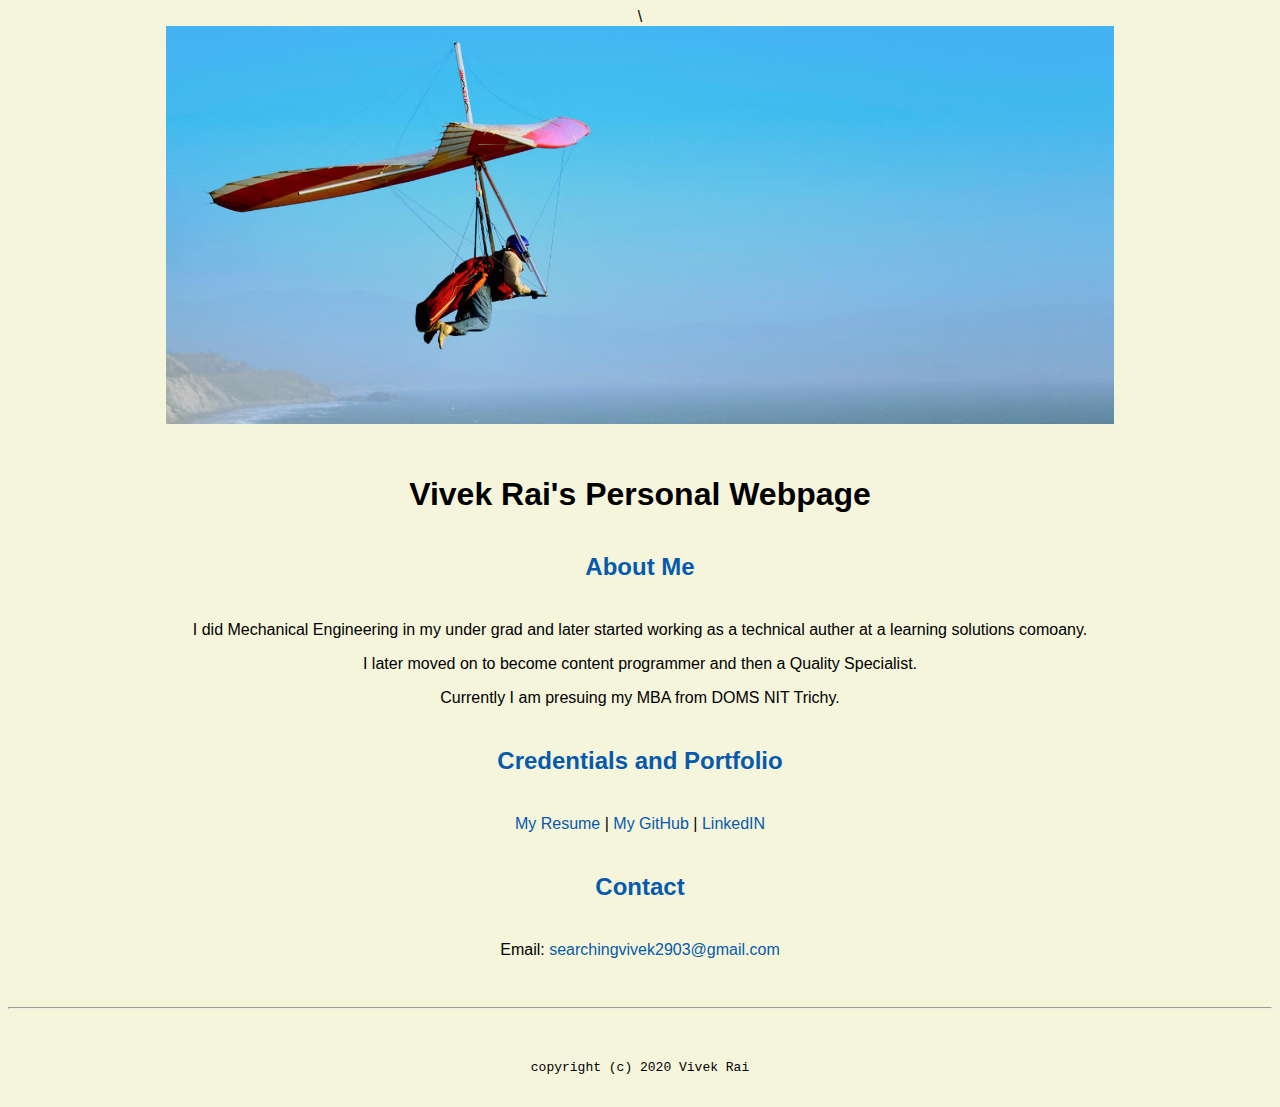
<file: index.html>
<!doctype html>

<!-- this is a comment for human! -->

<html lang="en">

  <header>
    <title>Vivek's Page</title>
    <link rel="stylesheet" href="css/master.css">
    <link rel="FaviconIcon" href="favicon.ico" type="image/x-icon">
    <link rel="shortcut" href="favicon.ico" type="image/x-icon">
    <meta name="viewport"  content="width=device-width, initial-scale=1, shrink-to-fit=no">\
    <meta name="name" content="Vivek Rai's Page">
    <meta name="robots" content="noindex, nofollow">
  </header>
  <body>
    <img src="images/banner.jpg" width="75%" alt="baneer">
   <h1>Vivek Rai's Personal Webpage</h1>
   <h2>About Me</h2>
   <p>I did Mechanical Engineering in my under grad
   and later started working as a technical auther at a learning solutions comoany.
   </p>
   <p> I later moved on to become content programmer and then a Quality Specialist.
   </p>
   <p> Currently I am presuing my MBA from DOMS NIT Trichy. </p>
   <h2>Credentials and Portfolio</h2>
   <p><a href="resume.html">My Resume</a> | <a href="https://github.com/searchingvivek2903">My GitHub</a> | <a href="https://www.linkedin.com/in/raivivek2903/">LinkedIN</a></p>
   <h2>Contact</h2>
   <p>Email: <a href="mailto:searchingvivek2903@gmail.com">searchingvivek2903@gmail.com</a></p>

  </body>

  <footer>
  <hr>
  <code>copyright (c) 2020 Vivek Rai</code>
  </footer>

</html>
</file>
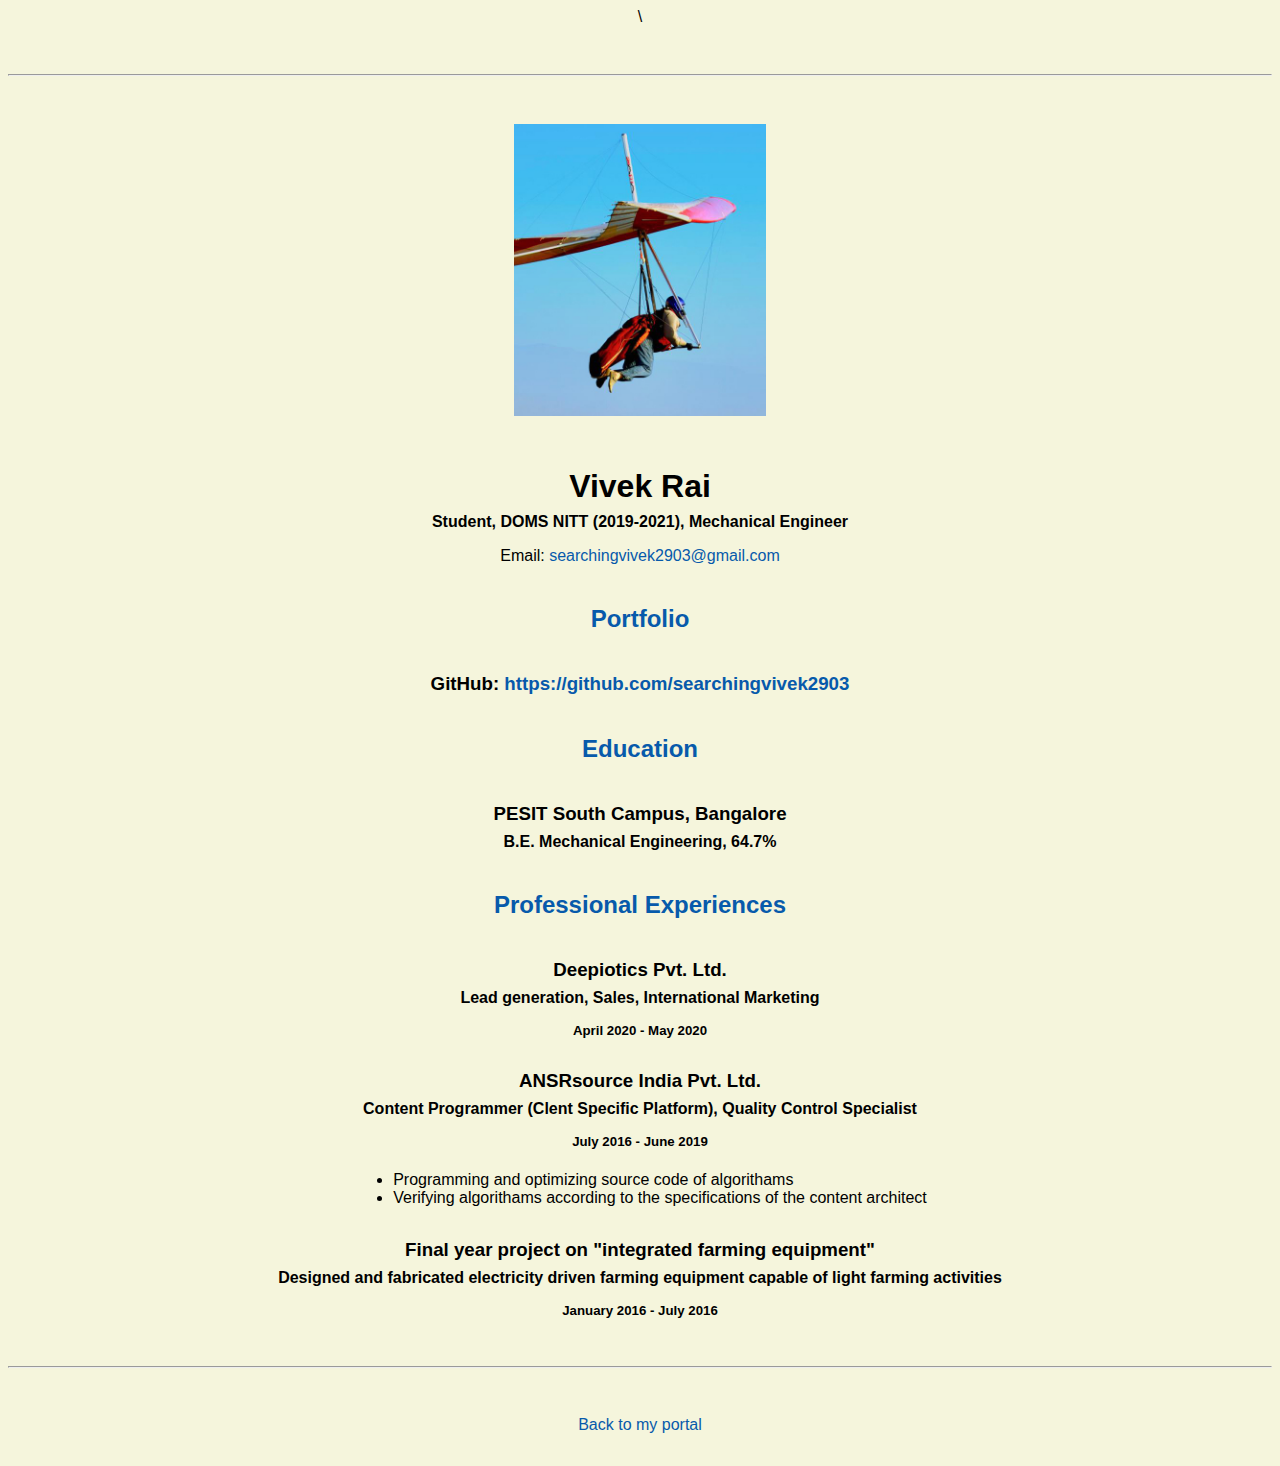
<file: resume.html>
<!doctype html>

<!-- this is a comment for human! -->

<html lang="en">

  <header>
    <title>Vivek Rai's Resume</title>
      <link rel="stylesheet" href="css/master.css">
      <link rel="FaviconIcon" href="favicon.ico" type="image/x-icon">
      <link rel="shortcut" href="favicon.ico" type="image/x-icon">
      <meta name="viewport"  content="width=device-width, initial-scale=1, shrink-to-fit=no">\
      <meta name="name" content="Vivek Rai's Page">
      <meta name="robots" content="noindex, nofollow">
  </header>

  <body>
    <hr>

    <img src="images/headshot.jpg" alt="Harrison Kong's headshot" width="20%">

    <h1>Vivek Rai</h1>
    <h4>Student, DOMS NITT (2019-2021), Mechanical Engineer</h4>

    <p>Email: <a href="mailto:searchingvivek2903@gmail.com" target="_blank">searchingvivek2903@gmail.com</a></p>
    <!-- don't post physical address, personal phone number or other personal information on the web! -->

    <h2>Portfolio</h2>
      <h3>GitHub: <a href="https://github.com/searchingvivek2903" target="_blank">
        https://github.com/searchingvivek2903</a></h3>

    <h2>Education</h2>

    <h3>PESIT South Campus, Bangalore</h3>
    <h4>B.E. Mechanical Engineering, 64.7%</h4>

    <h2>Professional Experiences</h2>

    <h3>Deepiotics Pvt. Ltd.</h3>
    <h4>Lead generation, Sales, International Marketing</h4>
    <h5>April 2020 - May 2020</h5>

    <h3>ANSRsource  India Pvt. Ltd.</h3>
    <h4>Content Programmer (Clent Specific Platform), Quality Control Specialist</h4>
    <h5>July 2016 - June 2019</h5>
      <ul>
        <li>Programming and optimizing source code of algorithams</li>
        <li>Verifying algorithams according to the specifications of the content architect</li>
      </ul>

    <h3>Final year project on "integrated farming equipment"</h3>
    <h4>Designed and fabricated electricity driven farming equipment capable of light farming activities</h4>
    <h5>January 2016 - July 2016</h5>

  </body>

  <footer>
  <hr>
  <p><a href="index.html">Back to my portal</a><p>
  </footer>

</html>
</file>
<file: css/master.css>
/* Cascading stylesheet for the website */

/* Text inside these asterisks and slashes are comments for human */

  a {
      color: #075AAB;  /* set the text color to blue here */
    text-decoration: none; /* This means we do not want hyperlinks to be underlined */
  }

  a:hover {
        color: #FF0000;  /* set the text color to red here */
    text-decoration: none; /* This means we do not want hyperlinks to be underlined */
  }

  body {
    /* set the background color here */
    background-color: beige;
    /* set the text color to black here */
    color: black;
    /* set the font here */
    font-family: Arial, Helvetica, sans-serif;
    /* set the text alignment here */
    text-align: center;
   }

  footer {
    margin-top: 2rem;
    margin-bottom: 2rem;
  }

  h1 {
    margin-bottom: 0.5rem;
    margin-top: 3rem;
   }

  h2 {
    /* set the text color of to #075AAB here */
    color: #075AAB;
    /* set both the bottom margin and top margin to 2.5rem here */
    margin-bottom: 2.5rem;
    margin-top: 2.5rem;
   }

  h3 {
    margin-bottom: 0;
    margin-top: 2rem;
  }

  h4 {
    margin-bottom: 1rem;
    margin-top: 0.5rem;
  }

  h5 {
    margin-top: 0.5rem;
  }

  hr {
    margin-bottom: 3rem;
    margin-top: 3rem;
  }

  /* this controls how the bullet points in the resume page looks */
  ul {
    display: table;
    margin: 0 auto;
    text-align: left;
  }
</file>
